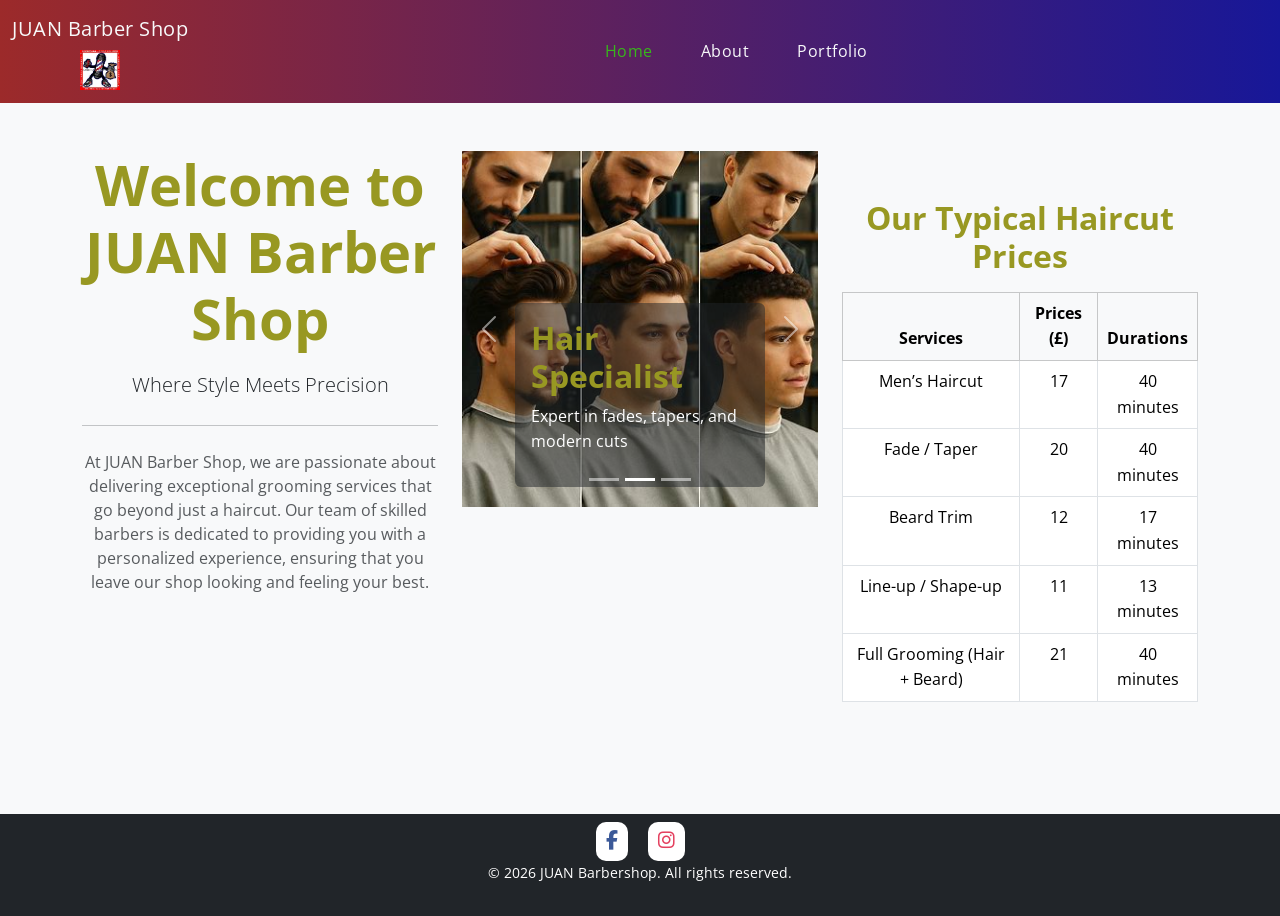
<file: index.html>
<!DOCTYPE html>
<html lang="en">
    <head>
        <meta charset="UTF-8">
        <meta name="viewport" content="width=device-width, initial-scale=1.0">
        <title>JUAN Barber Shop</title>
        <link href="https://cdn.jsdelivr.net/npm/bootstrap@5.3.0/dist/css/bootstrap.min.css" rel="stylesheet">
        
        <link rel="preconnect" href="https://fonts.googleapis.com">
        <link rel="preconnect" href="https://fonts.gstatic.com" crossorigin>
        <link href="https://fonts.googleapis.com/css2?family=Google+Sans+Flex:opsz,wght@6..144,1..1000&family=Open+Sans:ital,wght@0,300..800;1,300..800&family=Roboto:ital,wght@0,100..900;1,100..900&family=Winky+Sans:ital,wght@0,300..900;1,300..900&display=swap" rel="stylesheet">
        
        <link rel="stylesheet" href="https://cdnjs.cloudflare.com/ajax/libs/font-awesome/6.4.0/css/all.min.css">

        <link rel="stylesheet" href="https://cdnjs.cloudflare.com/ajax/libs/animate.css/4.1.1/animate.min.css">

        <link rel="stylesheet" href="css/style.css">
    </head>
    <body>
        <header>
            <nav class="navbar navbar-expand-lg bg-body-secondary">
                <div class="container-fluid">
                    <a class="navbar-brand d-flex flex-column align-items-center" href="index.html"> JUAN Barber Shop
                    <img class="logo-img" src="images/shop-logo.webp" alt="Small Logo">
                    </a>
                    <button class="navbar-toggler" type="button" data-bs-toggle="collapse" data-bs-target="#navbarNavAltMarkup" aria-controls="navbarNavAltMarkup" aria-expanded="false" aria-label="Toggle navigation">
                    <span class="navbar-toggler-icon"></span>
                    </button>
                    <div class="collapse navbar-collapse justify-content-center" id="navbarNavAltMarkup">
                        <div class="navbar-nav">
                            <a class="nav-link active mx-3" aria-current="page" href="index.html">Home</a>
                            <a class="nav-link mx-3" href="about.html">About</a>
                            <a class="nav-link mx-3" href="portfolio.html">Portfolio</a>
                        </div>
                    </div>
                </div>
            </nav>
        </header>
        <main>
            <section class="container text-center py-5">
                <div class="row g-4">
                    <div class="col-lg-4 col-md-6 col-12">
                        <h1 class="display-4 fw-bold mb-3">Welcome to JUAN Barber Shop</h1>
                        <p class="lead">Where Style Meets Precision</p>
                        <hr class="my-4">
                        <p class="text-muted lh-base">
                            At JUAN Barber Shop, we are passionate about delivering exceptional grooming services 
                            that go beyond just a haircut. Our team of skilled barbers is dedicated to providing 
                            you with a personalized experience, ensuring that you leave our shop looking and feeling your best.
                        </p>
                    </div>
                    <div class="col-lg-4 col-md-12 col-12">
                        <div id="carouselExampleCaptions" class="carousel slide" data-bs-ride="carousel">
                            <div class="carousel-indicators">
                                <button type="button" data-bs-target="#carouselExampleCaptions" data-bs-slide-to="0" class="active"></button>
                                <button type="button" data-bs-target="#carouselExampleCaptions" data-bs-slide-to="1"></button>
                                <button type="button" data-bs-target="#carouselExampleCaptions" data-bs-slide-to="2"></button>
                            </div>
                            <div class="carousel-inner">
                                <div class="carousel-item active animate__animated animate__fadeIn">
                                    <img src="images/work1.jpg" class="d-block w-100" alt="different haircut">
                                    <div class="carousel-caption text-start bg-dark bg-opacity-50 p-3 rounded d-none d-md-block  animate__animated animate__fadeInUp animate__delay-1s">
                                        <h2 class="fw-bold">Quality</h2>
                                        <p>Our barbers are trained in modern fades, classic cuts, and clean beard work.</p>
                                    </div>
                                </div>
                                <div class="carousel-item">
                                    <img src="images/work2.jpg" class="d-block w-100" alt="different haircut">
                                    <div class="carousel-caption text-start bg-dark bg-opacity-50 p-3 rounded d-none d-md-block">
                                        <h2 class="fw-bold">Hair Specialist</h2>
                                        <p>Expert in fades, tapers, and modern cuts</p>
                                    </div>
                                </div>
                                <div class="carousel-item">
                                    <img src="images/work3.jpg" class="d-block w-100" alt="different haircut">
                                    <div class="carousel-caption text-start bg-dark bg-opacity-50 p-3 rounded d-none d-md-block">
                                        <h2 class="fw-bold">Fade, Beard & Style Specialists</h2>
                                        <p>Meet Our Team</p>
                                    </div>
                                </div>
                            </div>
                            <button class="carousel-control-prev" type="button" data-bs-target="#carouselExampleCaptions" data-bs-slide="prev">
                                <span class="carousel-control-prev-icon" aria-hidden="true"></span>
                                <span class="visually-hidden">Previous</span>
                            </button>
                            <button class="carousel-control-next" type="button" data-bs-target="#carouselExampleCaptions" data-bs-slide="next">
                                <span class="carousel-control-next-icon" aria-hidden="true"></span>
                                <span class="visually-hidden">Next</span>
                            </button>
                        </div>
                    </div>
                    <div class="col-lg-4 col-md-6 col-12">
                        <section id="haircut-prices" class="py-5">
                            <h2 class="text-center fw-bold mb-3">Our Typical Haircut Prices</h2>
                            <div class="table-responsive">
                                <table class="table table-bordered text-center">                                
                                    <thead class="table-light">
                                        <tr>
                                        <th>Services</th>
                                        <th>Prices (£)</th>
                                        <th class="d-none d-sm-table-cell">Durations</th>
                                        </tr>
                                    </thead>
                                    <tbody>
                                        <tr>
                                        <td>Men’s Haircut</td>
                                        <td>17</td>
                                        <td class="d-none d-sm-table-cell">40 minutes</td>
                                        </tr>
                                        <tr>
                                        <td>Fade / Taper</td>
                                        <td>20</td>
                                        <td class="d-none d-sm-table-cell">40 minutes</td>
                                        </tr>
                                        <tr>
                                        <td>Beard Trim</td>
                                        <td>12</td>
                                        <td class="d-none d-sm-table-cell">17 minutes</td>
                                        </tr>
                                        <tr>
                                        <td>Line-up / Shape-up</td>
                                        <td>11</td>
                                        <td class="d-none d-sm-table-cell">13 minutes</td>
                                        </tr>
                                        <tr>
                                        <td>Full Grooming (Hair + Beard)</td>
                                        <td>21</td>
                                        <td class="d-none d-sm-table-cell">40 minutes</td>
                                        </tr>
                                    </tbody>
                                </table>        
                            </div>
                        </section>
                    </div>
                </div>
            </section>
        </main>
        <footer class="text-center py-3 bg-dark text-white">
            <a href="https://www.facebook.com/" class="text-white mx-2"><i class="fab fa-facebook-f"></i></a>
            <a href="https://www.instagram.com/" class="text-white mx-2"><i class="fab fa-instagram"></i></a>
            <p class="mt-2">© 2026 JUAN Barbershop. All rights reserved.</p>
        </footer>
        <script src="https://cdn.jsdelivr.net/npm/bootstrap@5.3.0/dist/js/bootstrap.bundle.min.js"></script>
        <script src="js/script.js"></script>
    </body>
</html>
</file>
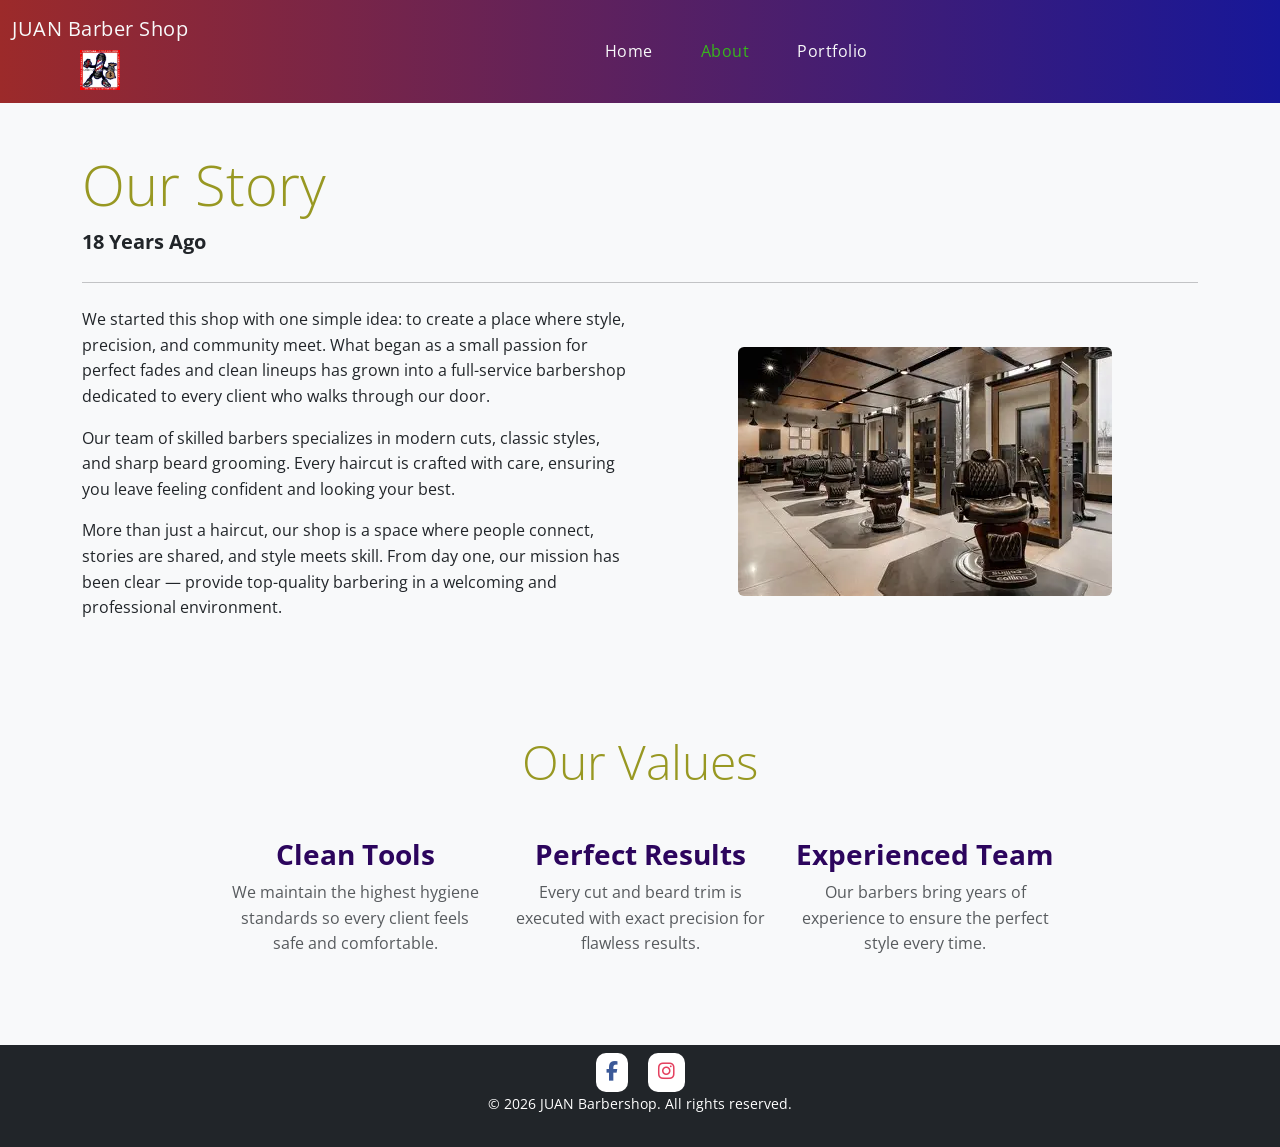
<file: about.html>
<!DOCTYPE html>
<html lang="en">
    <head>
        <meta charset="UTF-8">
        <meta name="viewport" content="width=device-width, initial-scale=1.0">
        <title>About - JUAN Barber Shop</title>
        <link href="https://cdn.jsdelivr.net/npm/bootstrap@5.3.0/dist/css/bootstrap.min.css" rel="stylesheet">
        
        <link rel="preconnect" href="https://fonts.googleapis.com">
        <link rel="preconnect" href="https://fonts.gstatic.com" crossorigin>
        <link href="https://fonts.googleapis.com/css2?family=Google+Sans+Flex:opsz,wght@6..144,1..1000&family=Open+Sans:ital,wght@0,300..800;1,300..800&family=Roboto:ital,wght@0,100..900;1,100..900&family=Winky+Sans:ital,wght@0,300..900;1,300..900&display=swap" rel="stylesheet">
        
        <link rel="stylesheet" href="https://cdnjs.cloudflare.com/ajax/libs/font-awesome/6.4.0/css/all.min.css">

        <link rel="stylesheet" href="https://cdnjs.cloudflare.com/ajax/libs/animate.css/4.1.1/animate.min.css">

        <link rel="stylesheet" href="css/style.css">
    </head>
    <body>
        <header>
            <nav class="navbar navbar-expand-lg bg-body-secondary">
                <div class="container-fluid">
                    <a class="navbar-brand d-flex flex-column align-items-center" href="index.html"> JUAN Barber Shop
                    <img class="logo-img" src="images/shop-logo.webp" alt="Small Logo">
                    </a>
                    <button class="navbar-toggler" type="button" data-bs-toggle="collapse" data-bs-target="#navbarNavAltMarkup" aria-controls="navbarNavAltMarkup" aria-expanded="false" aria-label="Toggle navigation">
                    <span class="navbar-toggler-icon"></span>
                    </button>
                    <div class="collapse navbar-collapse justify-content-center" id="navbarNavAltMarkup">
                        <div class="navbar-nav">
                            <a class="nav-link mx-3" href="index.html">Home</a>
                            <a class="nav-link active mx-3" aria-current="page" href="about.html">About</a>
                            <a class="nav-link mx-3" href="portfolio.html">Portfolio</a>
                        </div>
                    </div>
                </div>
            </nav>
        </header>
        <main>
            <section id="our-story" class="container py-5 animate__animated animate__fadeIn">
                <h1 class="display-4 text-center text-md-start">Our Story</h1>
                <p class="lead fw-bold text-center text-md-start">18 Years Ago</p>
                <hr class="my-4">
                <div class="row align-items-center">
                    <div class="col-md-6">
                        <p>We started this shop with one simple idea: to create a place where style, precision, and community meet. What began as a small passion for perfect fades and clean lineups has grown into a full-service barbershop dedicated to every client who walks through our door.</p>
                        <p>Our team of skilled barbers specializes in modern cuts, classic styles, and sharp beard grooming. Every haircut is crafted with care, ensuring you leave feeling confident and looking your best.</p>
                        <p>More than just a haircut, our shop is a space where people connect, stories are shared, and style meets skill. From day one, our mission has been clear — provide top-quality barbering in a welcoming and professional environment.</p>
                    </div>
                    <div class="col-md-6 text-center">
                        <img src="images/barbershop.webp" class="img-fluid rounded animate__animated animate__zoomIn" alt="Shop interior photo">
                    </div>
                </div>
            </section>
            <section id="our-values" class="py-5 bg-light">
                <div class="container text-center">
                    <h2 class="display-5 mb-5">Our Values</h2>
                    <div class="row justify-content-center">
                        <div class="col-lg-3 col-md-4 col-12 mb-4">
                            <h3 class="fw-bold">Clean Tools</h3>
                            <p class="text-muted">We maintain the highest hygiene standards so every client feels safe and comfortable.</p>
                        </div>
                        <div class="col-lg-3 col-md-4 col-12 mb-4">
                            <h3 class="fw-bold">Perfect Results</h3>
                            <p class="text-muted">Every cut and beard trim is executed with exact precision for flawless results.</p>
                        </div>
                        <div class="col-lg-3 col-md-4 col-12 mb-4">
                            <h3 class="fw-bold">Experienced Team</h3>
                            <p class="text-muted">Our barbers bring years of experience to ensure the perfect style every time.</p>
                        </div>
                    </div>
                </div>
            </section>
        </main>
        <footer class="text-center py-3 bg-dark text-white">
            <a href="https://www.facebook.com/" class="text-white mx-2"><i class="fab fa-facebook-f"></i></a>
            <a href="https://www.instagram.com/" class="text-white mx-2"><i class="fab fa-instagram"></i></a>
            <p class="mt-2">© 2026 JUAN Barbershop. All rights reserved.</p>
        </footer>
        <script src="https://cdn.jsdelivr.net/npm/bootstrap@5.3.0/dist/js/bootstrap.bundle.min.js"></script>
    </body>
</html>
</file>
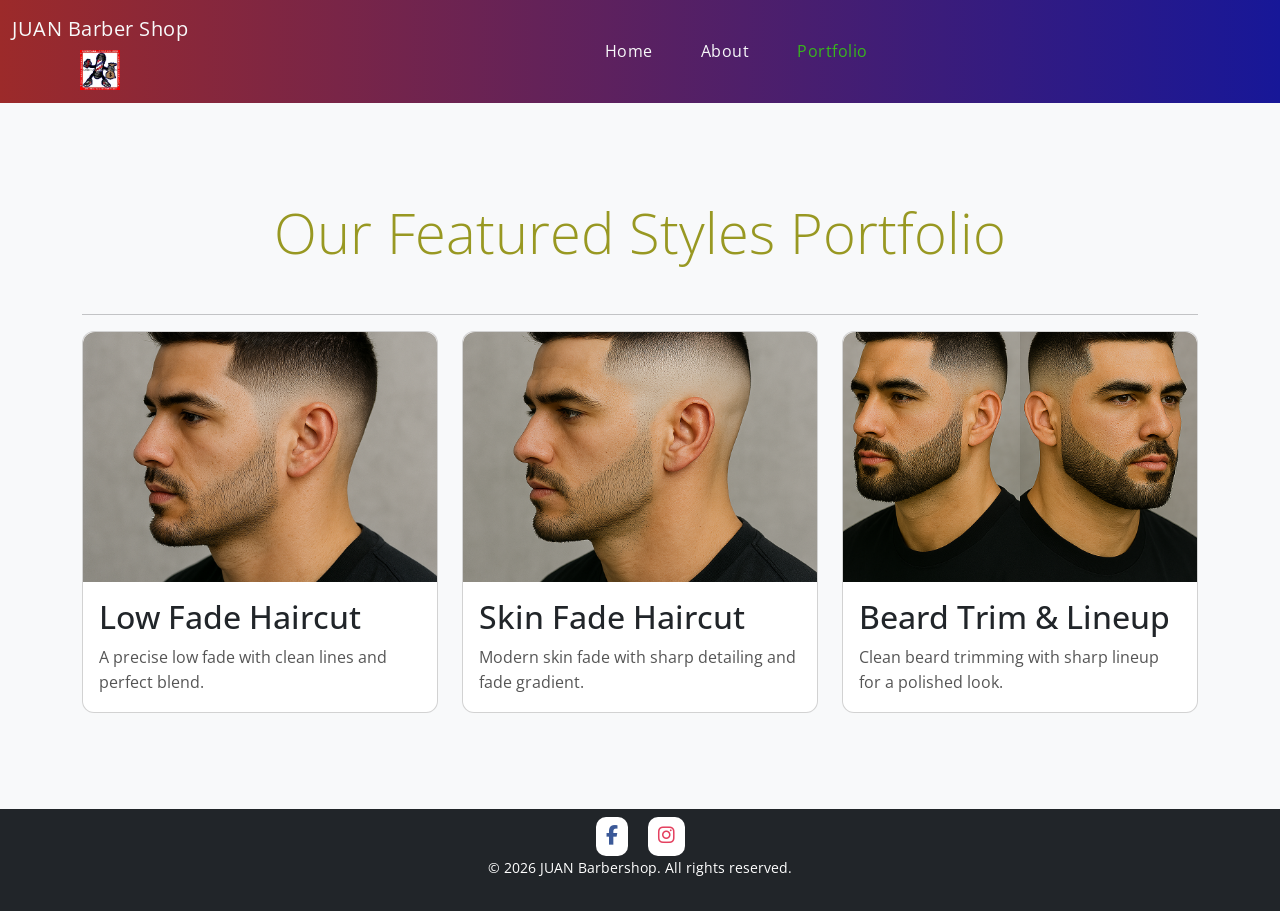
<file: portfolio.html>
<!DOCTYPE html>
<html lang="en">
    <head>
        <meta charset="UTF-8">
        <meta name="viewport" content="width=device-width, initial-scale=1.0">
        <title>Portfolio - JUAN Barber Shop</title>
        <link href="https://cdn.jsdelivr.net/npm/bootstrap@5.3.0/dist/css/bootstrap.min.css" rel="stylesheet">
        
        <link rel="preconnect" href="https://fonts.googleapis.com">
        <link rel="preconnect" href="https://fonts.gstatic.com" crossorigin>
        <link href="https://fonts.googleapis.com/css2?family=Google+Sans+Flex:opsz,wght@6..144,1..1000&family=Open+Sans:ital,wght@0,300..800;1,300..800&family=Roboto:ital,wght@0,100..900;1,100..900&family=Winky+Sans:ital,wght@0,300..900;1,300..900&display=swap" rel="stylesheet">
         
        <link rel="stylesheet" href="https://cdnjs.cloudflare.com/ajax/libs/font-awesome/6.4.0/css/all.min.css">

        <link rel="stylesheet" href="https://cdnjs.cloudflare.com/ajax/libs/animate.css/4.1.1/animate.min.css">

        <link rel="stylesheet" href="css/style.css">
    </head>
    <body>
        <header>
            <nav class="navbar navbar-expand-lg bg-body-secondary">
                <div class="container-fluid">
                    <a class="navbar-brand d-flex flex-column align-items-center" href="index.html"> JUAN Barber Shop
                    <img class="logo-img" src="images/shop-logo.webp" alt="Small Logo">
                    </a>
                    <button class="navbar-toggler" type="button" data-bs-toggle="collapse" data-bs-target="#navbarNavAltMarkup" aria-controls="navbarNavAltMarkup" aria-expanded="false" aria-label="Toggle navigation">
                    <span class="navbar-toggler-icon"></span>
                    </button>
                    <div class="collapse navbar-collapse justify-content-center" id="navbarNavAltMarkup">
                        <div class="navbar-nav">
                            <a class="nav-link mx-3" href="index.html">Home</a>
                            <a class="nav-link mx-3" href="about.html">About</a>
                            <a class="nav-link active mx-3" aria-current="page" href="portfolio.html">Portfolio</a>
                        </div>
                    </div>
                </div>
            </nav>
        </header>
        <main>
            <section id="portfolio" class="py-5">
                <div class="container py-5">
                    <h1 class="display-4 text-center mb-5 animate__animated animate__fadeInDown">Our Featured Styles Portfolio</h1>
                    <hr>
                    <div class="row g-4">
                        <div class="col-lg-4 col-md-6 col-12 animate__animated animate__fadeInUp animate__delay-1s">
                            <div class="card h-100">
                            <img src="images/low-fade.png" class="card-img-top" alt="Low fade haircut">
                                <div class="card-body">
                                    <h2 class="card-title">Low Fade Haircut</h2>
                                    <p class="card-text">A precise low fade with clean lines and perfect blend.</p>
                                </div>
                            </div>
                        </div>
                        <div class="col-lg-4 col-md-6 col-12 animate__animated animate__fadeInUp animate__delay-2s">
                            <div class="card h-100">
                                <img src="images/skin-fade.png" class="card-img-top" alt="Skin fade haircut">
                                <div class="card-body">
                                    <h2 class="card-title">Skin Fade Haircut</h2>
                                    <p class="card-text">Modern skin fade with sharp detailing and fade gradient.</p>
                                </div>
                            </div>
                        </div>
                        <div class="col-lg-4 col-md-6 col-12 animate__animated animate__fadeInUp animate__delay-3s">
                            <div class="card h-100">
                                <img src="images/beardtrims-and-lineups.png" class="card-img-top" alt="Beard trim and lineup">
                                <div class="card-body">
                                    <h2 class="card-title">Beard Trim & Lineup</h2>
                                    <p class="card-text">Clean beard trimming with sharp lineup for a polished look.</p>
                                </div>
                            </div>
                        </div>
                    </div>
                </div>
            </section>
        </main>
        <footer class="text-center py-3 bg-dark text-white">
            <a href="https://www.facebook.com/" class="text-white mx-2"><i class="fab fa-facebook-f"></i></a>
            <a href="https://www.instagram.com/" class="text-white mx-2"><i class="fab fa-instagram"></i></a>
            <p class="mt-2">© 2026 JUAN Barbershop. All rights reserved.</p>
        </footer>
        <script src="https://cdn.jsdelivr.net/npm/bootstrap@5.3.0/dist/js/bootstrap.bundle.min.js"></script>
    </body>
</html>
</file>
<file: css/style.css>
body 
{
    line-height: 1.6;
    background-color: #f8f9fa;
}

body, p 
{
  font-family: 'Open Sans', sans-serif;
}


.navbar 
{
    background: linear-gradient(90deg, #9c2a2a, #171798) !important;
}


.navbar-brand,
.navbar .nav-link 
{
    color: #f8f9fa !important;
    letter-spacing: 0.5px;
}

.navbar .nav-link:hover 
{
    color: #ff9800 !important;
}

.navbar .nav-link.active 
{
    color: #38b61c !important;
}


.logo-img 
{
    width: 40px;
    height: auto;
    margin-top: 5px;
}


h1, h2, h3 
{
    color: #989822;
}



#our-values h3 
{
    color: #2c055d;
}


#our-values .col-lg-3:hover 
{
    transform: translateY(-8px);
    box-shadow: 0 8px 20px rgba(231, 15, 15, 0.864);
}



.card 
{
    border-radius: 12px;
    transition: transform 0.3s ease, box-shadow 0.3s ease;
}

.card:hover 
{
    transform: translateY(-5px);
    box-shadow: 0 8px 20px rgba(197, 12, 12, 0.879);
}

.card-text 
{
    line-height: 1.6;
    color: #555;
}

.card-img-top 
{
    height: 250px;
    object-fit: cover;
    border-top-left-radius: 12px;
    border-top-right-radius: 12px;

}


footer 
{
    font-size: 0.9rem;
}

footer a 
{
    background-color: #ffffff;
    padding: 10px;
    border-radius: 10px;
    text-align: center;
}


footer a i 
{
    color: #fff;
    font-size: 1.2rem;
}

footer a i.fab.fa-instagram 
{
    color: #e4405f; 
}


footer a i.fab.fa-facebook-f {
    color: #3b5998;
}

footer a:hover 
{
    background-color: #ff5722;
    color: #fff !important;
    box-shadow: 0 8px 20px rgba(255, 87, 34, 0.7);
}
</file>
